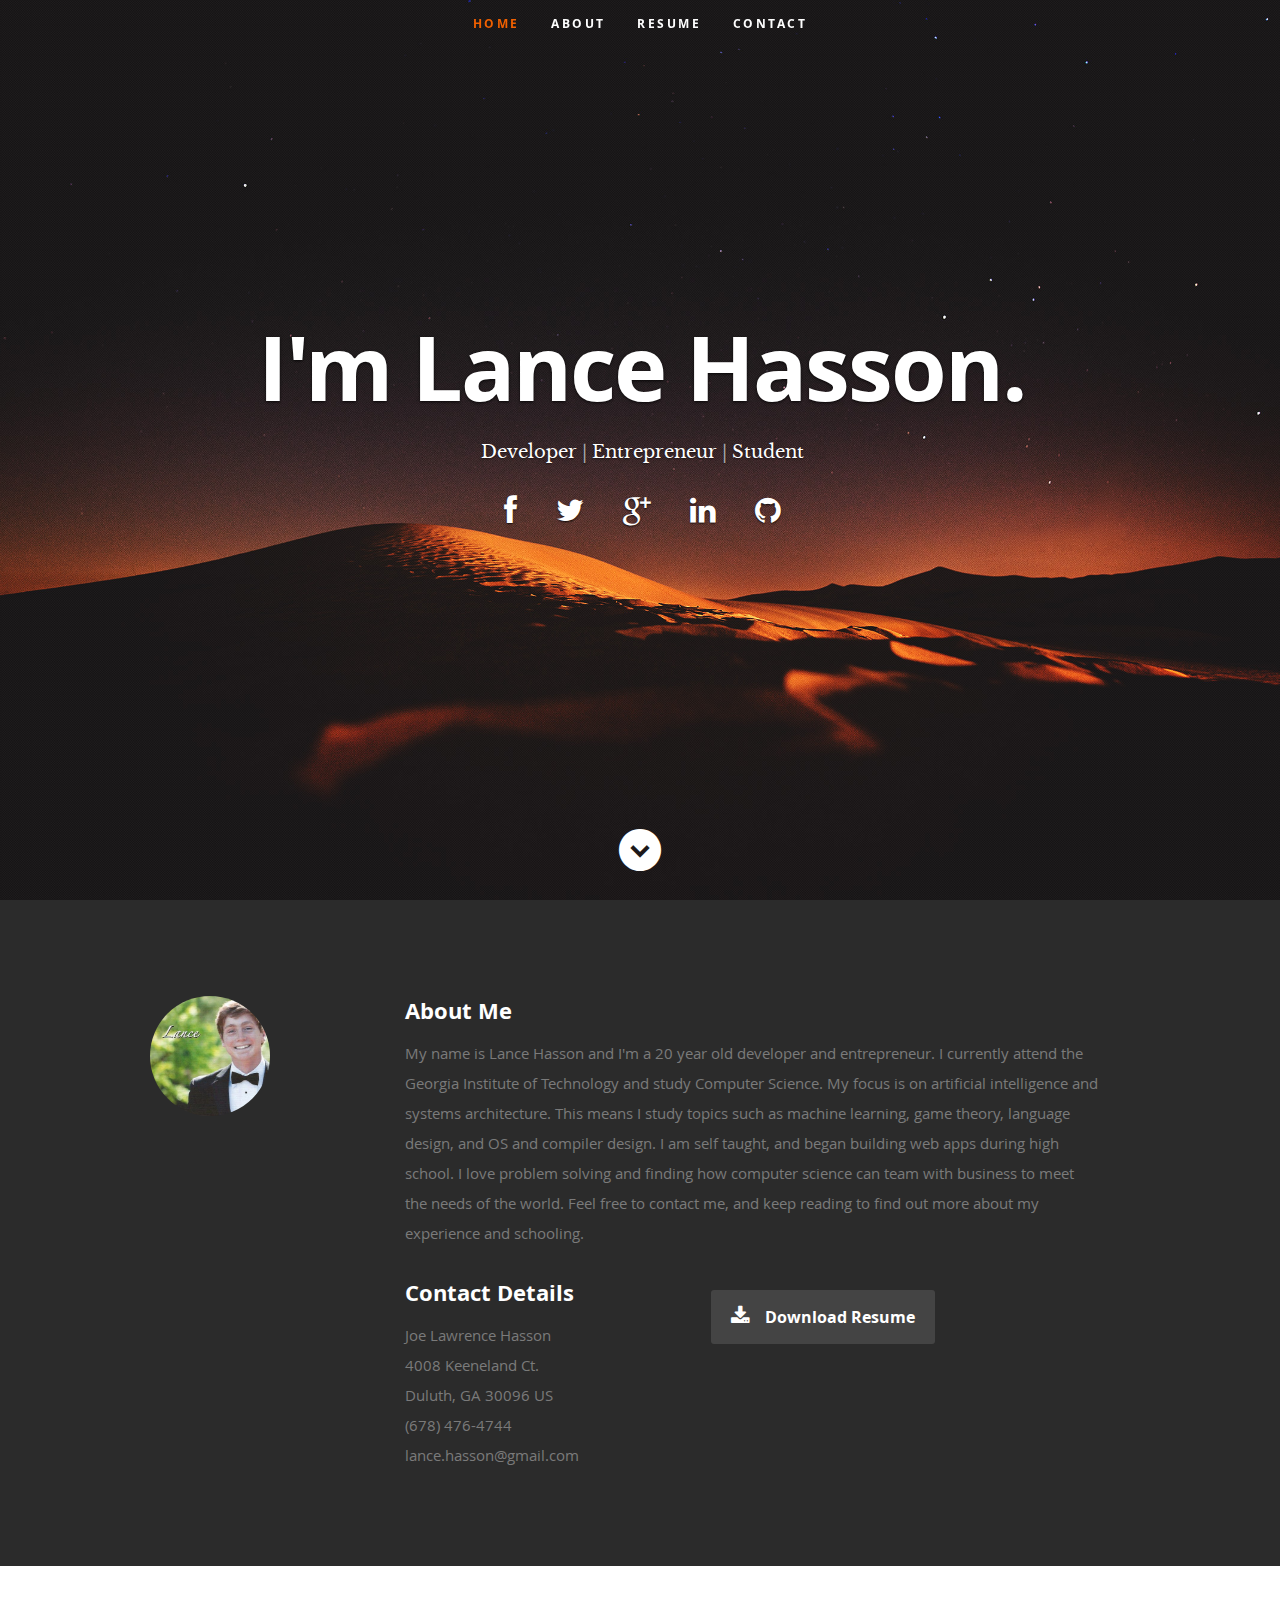
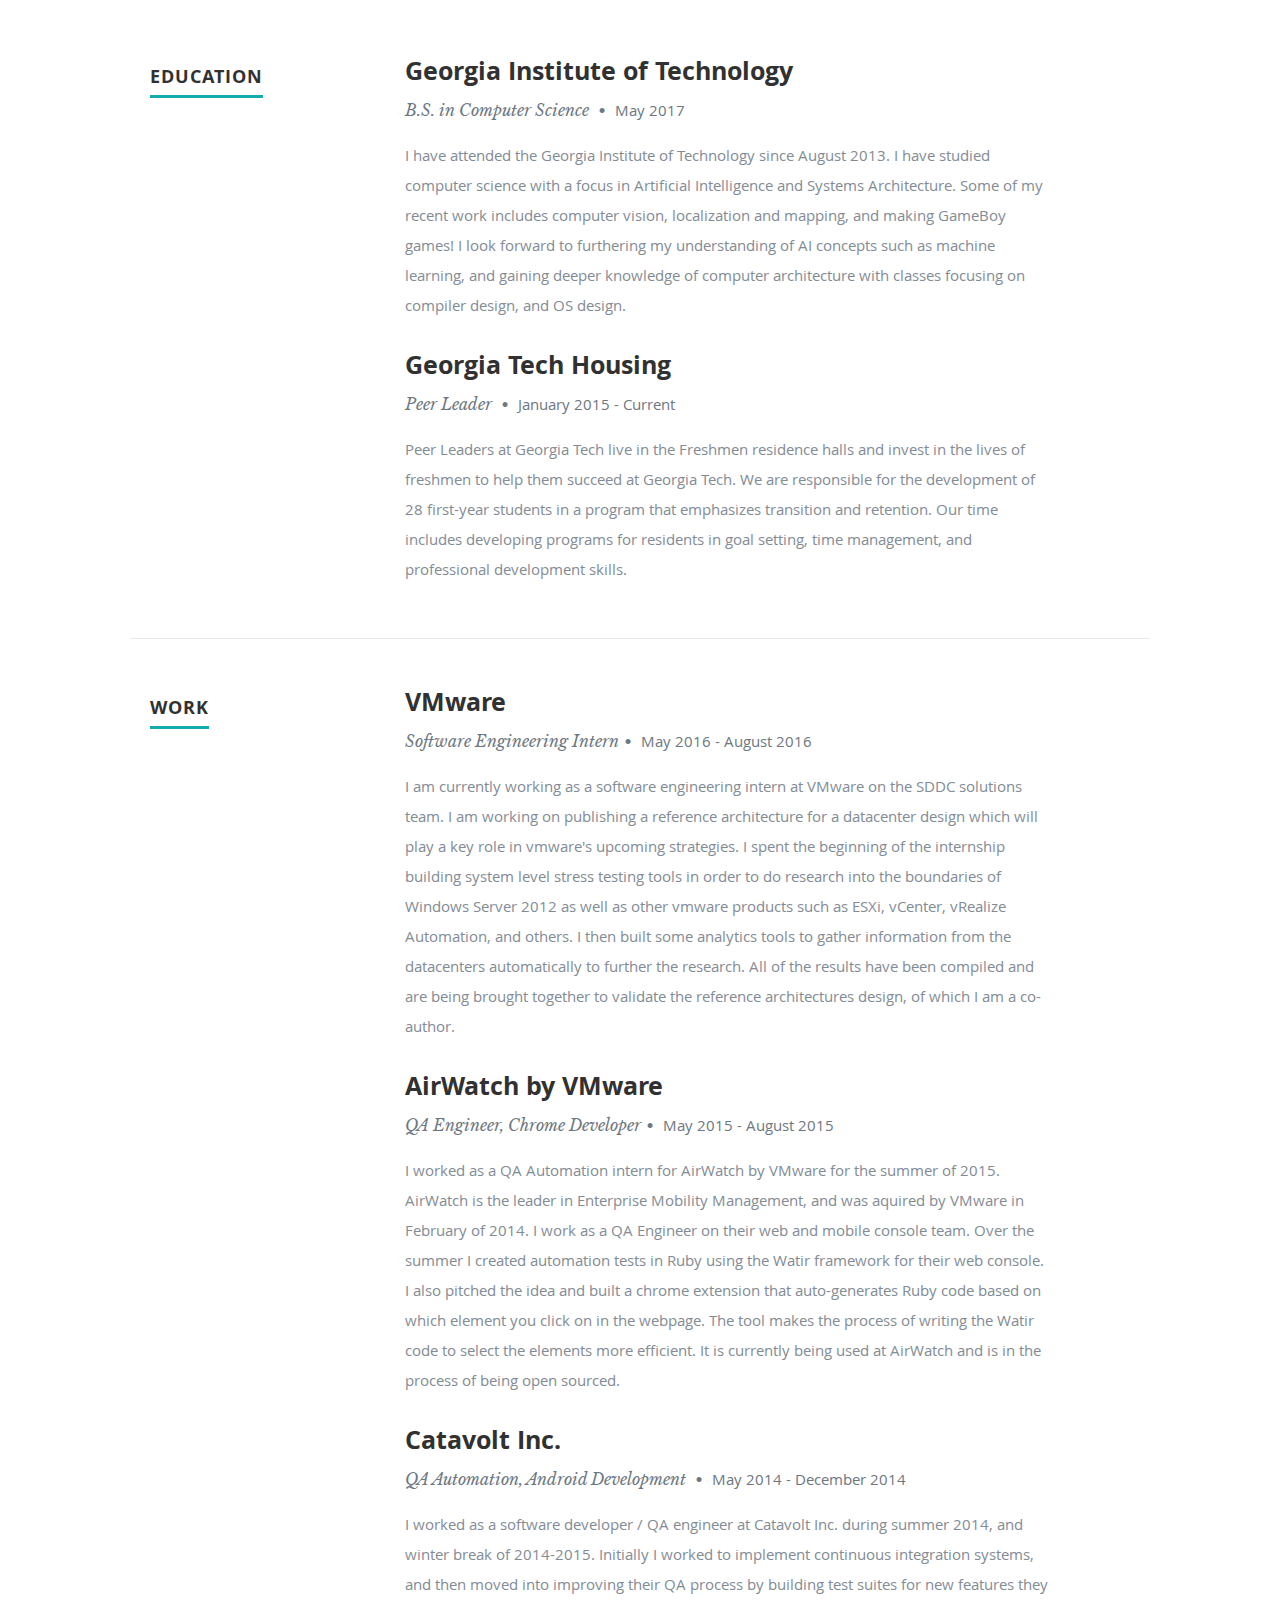
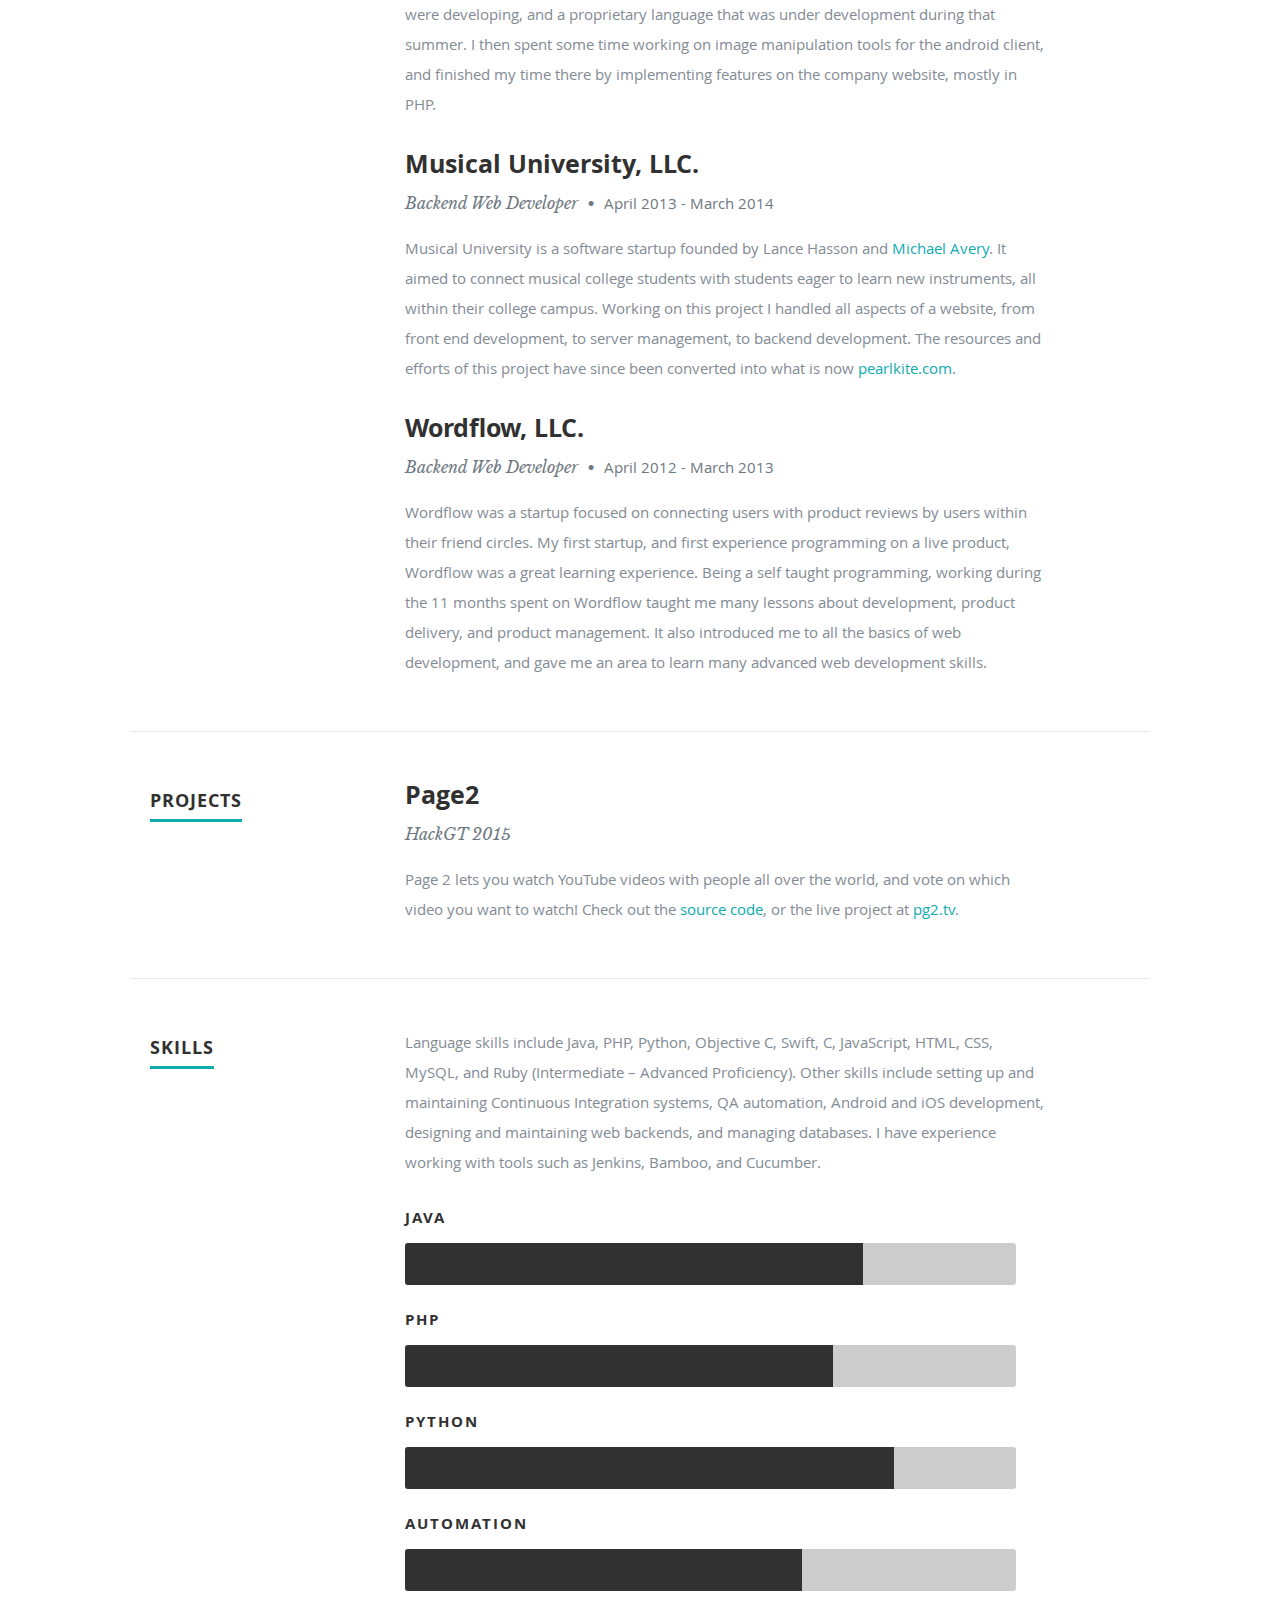
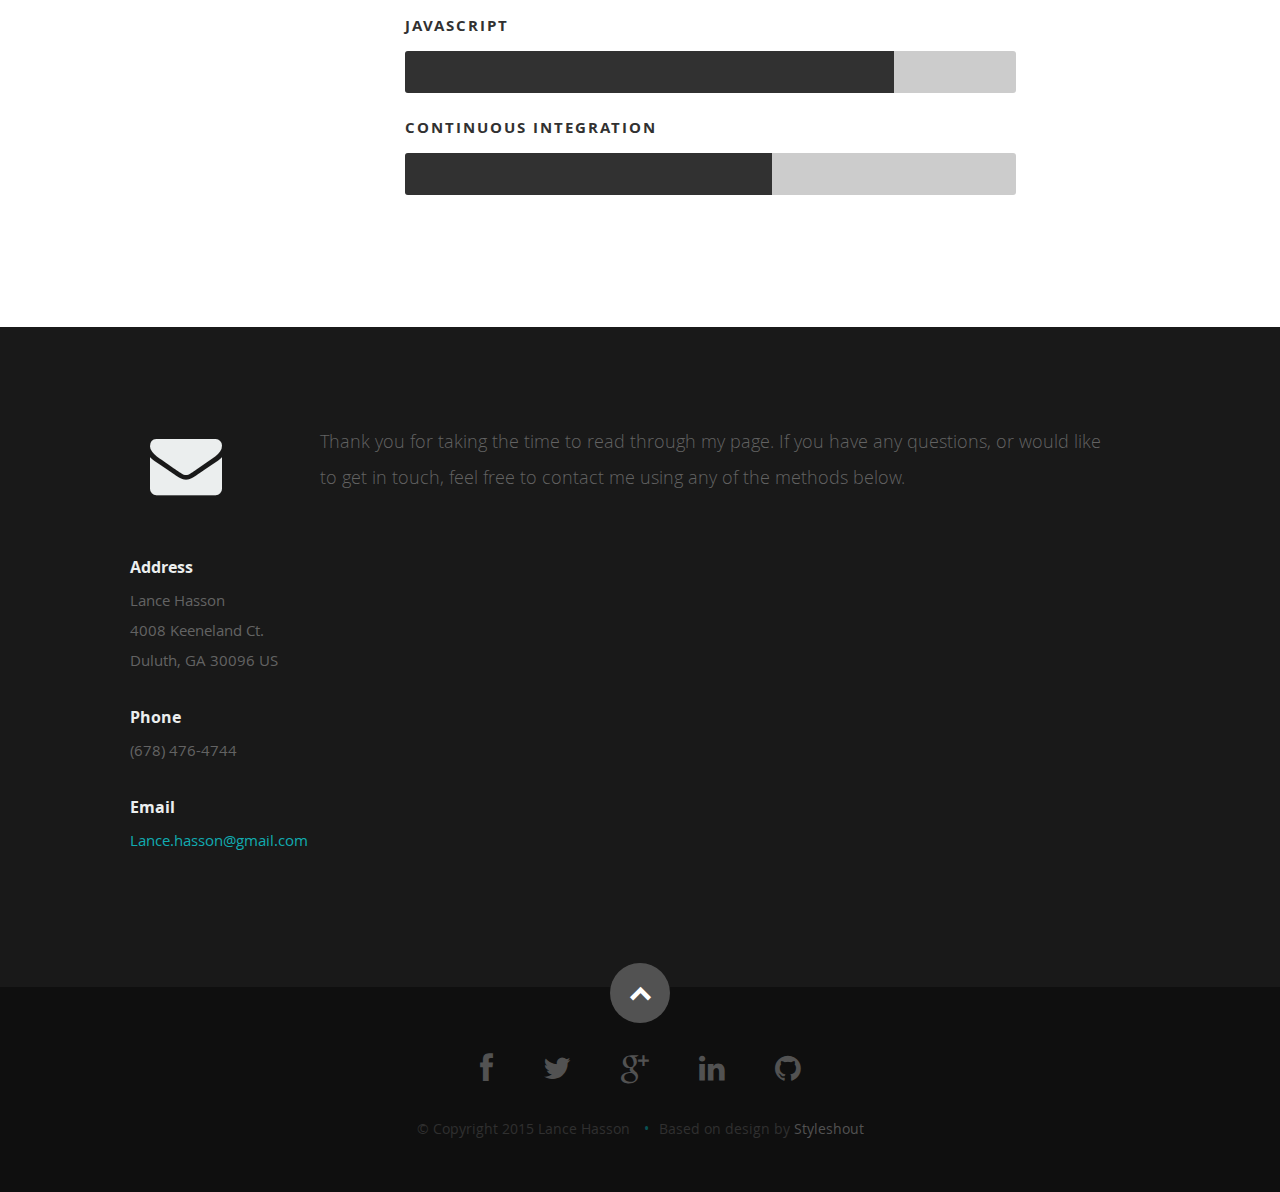
<file: index.html>
<!DOCTYPE html>
<!--[if lt IE 8 ]><html class="no-js ie ie7" lang="en"> <![endif]-->
<!--[if IE 8 ]><html class="no-js ie ie8" lang="en"> <![endif]-->
<!--[if (gte IE 8)|!(IE)]><!--><html class="no-js" lang="en"> <!--<![endif]-->
<head>

   <!--- Basic Page Needs
   ================================================== -->
   <meta charset="utf-8">
	<title>Lance Hasson</title>
	<meta name="description" content="">
	<meta name="author" content="">

   <!-- Mobile Specific Metas
   ================================================== -->
	<meta name="viewport" content="width=device-width, initial-scale=1, maximum-scale=1">

	<!-- CSS
    ================================================== -->
   <link rel="stylesheet" href="css/default.css">
	<link rel="stylesheet" href="css/layout.css">
   <link rel="stylesheet" href="css/media-queries.css">
   <link rel="stylesheet" href="css/magnific-popup.css">

   <!-- Script
   ================================================== -->
	<script src="js/modernizr.js"></script>

   <!-- Favicons
	================================================== -->
	<link rel="shortcut icon" href="images/lancehasson-favicon.png" >

</head>

<body>

   <!-- Header
   ================================================== -->
   <header id="home">

      <nav id="nav-wrap">

         <a class="mobile-btn" href="#nav-wrap" title="Show navigation">Show navigation</a>
	      <a class="mobile-btn" href="#" title="Hide navigation">Hide navigation</a>

         <ul id="nav" class="nav">
            <li class="current"><a class="smoothscroll" href="#home">Home</a></li>
            <li><a class="smoothscroll" href="#about">About</a></li>
	        <li><a class="smoothscroll" href="#resume">Resume</a></li>
            <li><a class="smoothscroll" href="#contact">Contact</a></li>
         </ul> <!-- end #nav -->

      </nav> <!-- end #nav-wrap -->

      <div class="row banner">
         <div class="banner-text">
            <h1 class="responsive-headline">I'm Lance Hasson.</h1>
            <h3><span>Developer</span> | <span>Entrepreneur</span> | <span>Student</span>
            <ul class="social">
               <li><a target="_blank" href="https://www.facebook.com/lance.hasson"><i class="fa fa-facebook"></i></a></li>
               <li><a target="_blank" href="https://twitter.com/lancehasson"><i class="fa fa-twitter"></i></a></li>
               <li><a target="_blank" href="https://plus.google.com/+LanceHasson/"><i class="fa fa-google-plus"></i></a></li>
               <li><a target="_blank" href="https://www.linkedin.com/in/jlhasson"><i class="fa fa-linkedin"></i></a></li>
               <li><a target="_blank" href="https://github.com/JLHasson"><i class="fa fa-github"></i></a></li>
            </ul>
         </div>
      </div>

      <p class="scrolldown">
         <a class="smoothscroll" href="#about"><i class="icon-down-circle"></i></a>
      </p>

   </header> <!-- Header End -->


   <!-- About Section
   ================================================== -->
   <section id="about">

      <div class="row">

         <div class="three columns">

            <img class="profile-pic"  src="images/linkedinprofile.jpg" alt="" />

         </div>

         <div class="nine columns main-col">

            <h2>About Me</h2>

            <p>
                My name is Lance Hasson and I'm a 20 year old developer and entrepreneur.
                I currently attend the Georgia Institute of Technology and study Computer Science.
                My focus is on artificial intelligence and systems architecture. This means I study topics
                such as machine learning, game theory, language design, and OS and compiler design. I am self taught,
                and began building web apps during high school. I love problem solving and finding how computer science
                can team with business to meet the needs of the world. Feel free to contact me, and keep reading to find out
                more about my experience and schooling.
            </p>

            <div class="row">

               <div class="columns contact-details">

                  <h2>Contact Details</h2>
                  <p class="address">
						   <span>Joe Lawrence Hasson</span><br>
						   <span>4008 Keeneland Ct.<br>
						         Duluth, GA 30096 US
                     </span><br>
						   <span>(678) 476-4744</span><br>
                     <span>lance.hasson@gmail.com</span>
					   </p>

               </div>

               <div class="columns download">
                  <p>
                     <a href="images/resume-7-6-16.pdf" class="button"><i class="fa fa-download"></i>Download Resume</a>
                  </p>
               </div>

            </div> <!-- end row -->

         </div> <!-- end .main-col -->

      </div>

   </section> <!-- About Section End-->


   <!-- Resume Section
   ================================================== -->
   <section id="resume">

      <!-- Education
      ----------------------------------------------- -->
      <div class="row education">

         <div class="three columns header-col">
            <h1><span>Education</span></h1>
         </div>

         <div class="nine columns main-col">

            <div class="row item">

               <div class="twelve columns">

                  <h3>Georgia Institute of Technology</h3>
                  <p class="info">B.S. in Computer Science <span>&bull;</span> <em class="date"> May 2017</em></p>

                  <p>
                  I have attended the Georgia Institute of Technology since August 2013. I have studied computer science with a focus in Artificial Intelligence and Systems Architecture. Some of my recent work includes computer vision, localization and mapping, and making GameBoy games! I look forward to furthering my understanding of AI concepts such as machine learning, and gaining deeper knowledge of computer architecture with classes focusing on compiler design, and OS design.
                  </p>

               </div>

            </div> <!-- item end -->

            <div class="row item">

               <div class="twelve columns">

                  <h3>Georgia Tech Housing</h3>
                  <p class="info">Peer Leader <span>&bull;</span> <em class="date">January 2015 - Current</em></p>

                  <p>
                  Peer Leaders at Georgia Tech live in the Freshmen residence halls and invest in the lives of freshmen to help them succeed at Georgia Tech. We are responsible for the development of 28 first-year students in a program that emphasizes transition and retention. Our time includes developing programs for residents in goal setting, time management, and professional development skills.
                  </p>

               </div>

            </div> <!-- item end -->

         </div> <!-- main-col end -->

      </div> <!-- End Education -->


      <!-- Work
      ----------------------------------------------- -->
      <div class="row work">

         <div class="three columns header-col">
            <h1><span>Work</span></h1>
         </div>

         <div class="nine columns main-col">

             <div class="row item">

               <div class="twelve columns">

                  <h3>VMware</h3>
                  <p class="info">Software Engineering Intern<span>&bull;</span> <em class="date">May 2016 - August 2016</em></p>

                  <p>
                  I am currently working as a software engineering intern at VMware on the SDDC solutions team. I am working on publishing a reference architecture for a datacenter design which will play a key role in vmware's upcoming strategies. I spent the beginning of the internship building system level stress testing tools in order to do research into the boundaries of Windows Server 2012 as well as other vmware products such as ESXi, vCenter, vRealize Automation, and others. I then built some analytics tools to gather information from the datacenters automatically to further the research. All of the results have been compiled and are being brought together to validate the reference architectures design, of which I am a co-author.
                  </p>

               </div>

            </div> <!-- item end -->

            <div class="row item">

               <div class="twelve columns">

                  <h3>AirWatch by VMware</h3>
                  <p class="info">QA Engineer, Chrome Developer<span>&bull;</span> <em class="date">May 2015 - August 2015</em></p>

                  <p>
                  I worked as a QA Automation intern for AirWatch by VMware for the summer of 2015. AirWatch is the leader in Enterprise Mobility Management, and was aquired by VMware in February of 2014. I work as a QA Engineer on their web and mobile console team. Over the summer I created automation tests in Ruby using the Watir framework for their web console. I also pitched the idea and built a chrome extension that auto-generates Ruby code based on which element you click on in the webpage. The tool makes the process of writing the Watir code to select the elements more efficient. It is currently being used at AirWatch and is in the process of being open sourced.
                  </p>

               </div>

            </div> <!-- item end -->

            <div class="row item">

               <div class="twelve columns">

                  <h3>Catavolt Inc.</h3>
                  <p class="info">QA Automation, Android Development <span>&bull;</span> <em class="date">May 2014 - December 2014</em></p>

                  <p>
                  I worked as a software developer / QA engineer at Catavolt Inc. during summer 2014, and winter break of 2014-2015. Initially I worked to implement continuous integration systems, and then moved into improving their QA process by building test suites for new features they were developing, and a proprietary language that was under development during that summer. I then spent some time working on image manipulation tools for the android client, and finished my time there by implementing features on the company website, mostly in PHP.
                  </p>

               </div>

            </div> <!-- item end -->

            <div class="row item">

               <div class="twelve columns">

                  <h3>Musical University, LLC.</h3>
                  <p class="info">Backend Web Developer <span>&bull;</span> <em class="date">April 2013 - March 2014</em></p>

                  <p>
                  Musical University is a software startup founded by Lance Hasson and <a href="http://www.michaelthomasavery.com" target="_blank">Michael Avery</a>. It aimed to connect musical college students with students eager to learn new instruments, all within their college campus. Working on this project I handled all aspects of a website, from front end development, to server management, to backend development. The resources and efforts of this project have since been converted into what is now <a href="https://www.pearlkite.com" target="_blank">pearlkite.com</a>.
                  </p>

               </div>

            </div> <!-- item end -->

            <div class="row item">

               <div class="twelve columns">

                  <h3>Wordflow, LLC.</h3>
                  <p class="info">Backend Web Developer <span>&bull;</span> <em class="date">April 2012 - March 2013</em></p>

                  <p>
                  Wordflow was a startup focused on connecting users with product reviews by users within their friend circles. My first startup, and first experience programming on a live product, Wordflow was a great learning experience. Being a self taught programming, working during the 11 months spent on Wordflow taught me many lessons about development, product delivery, and product management. It also introduced me to all the basics of web development, and gave me an area to learn many advanced web development skills.
                  </p>

               </div>

            </div> <!-- item end -->

         </div> <!-- main-col end -->

      </div> <!-- End Work -->

      <!-- Projects
      ----------------------------------------------- -->
      <div class="row projects">

         <div class="three columns header-col">
            <h1><span>Projects</span></h1>
         </div>

         <div class="nine columns main-col">

            <div class="row item">

               <div class="twelve columns">

                  <h3>Page2</h3>
                  <p class="info">HackGT 2015</p>

                  <p>
                  Page 2 lets you watch YouTube videos with people all over the world, and vote on which video you want to watch! Check out the <a href="https://github.com/JLHasson/pg2/">source code</a>, or the live project at <a href="http://pg2.tv/">pg2.tv</a>.
                  </p>

               </div>

            </div> <!-- item end -->

         </div> <!-- main-col end -->

      </div> <!-- End Projects -->

      <!-- Skills
      ----------------------------------------------- -->
      <div class="row skill" id="skills">

         <div class="three columns header-col">
            <h1><span>Skills</span></h1>
         </div>

         <div class="nine columns main-col">

            <p>
                Language skills include Java, PHP, Python, Objective C, Swift,
                C, JavaScript, HTML, CSS, MySQL, and Ruby (Intermediate – Advanced Proficiency).
                Other skills include setting up and maintaining Continuous Integration systems, QA automation,
                Android and iOS development, designing and maintaining web backends, and managing databases.
                I have experience working with tools such as Jenkins, Bamboo, and Cucumber.
            </p>

				<div class="bars">

				   <ul class="skills">
				       <li><span class="bar-expand java"></span><em>Java</em></li>
                       <li><span class="bar-expand php"></span><em>PHP</em></li>
					   <li><span class="bar-expand python"></span><em>Python</em></li>
					   <li><span class="bar-expand automation"></span><em>Automation</em></li>
					   <li><span class="bar-expand web-backend"></span><em>Javascript</em></li>
                       <li><span class="bar-expand continuous-integration"></span><em>Continuous Integration</em></li>
					</ul>

				</div><!-- end skill-bars -->

			</div> <!-- main-col end -->

      </div> <!-- End skills -->

   </section> <!-- Resume Section End-->

   <!-- Contact Section
   ================================================== -->
   <section id="contact">

         <div class="row section-head">

            <div class="two columns header-col">

               <h1><span>Get In Touch.</span></h1>

            </div>

            <div class="ten columns">

                  <p class="lead">
                      Thank you for taking the time to read through my page. If you have any questions,
                      or would like to get in touch, feel free to contact me using any of the methods below.
                  </p>

            </div>

         </div>

         <div class="row">

               <div class="widget widget_contact">

				   <h4>Address</h4>
				   <p class="address">
					   Lance Hasson<br>
					   4008 Keeneland Ct. <br>
					   Duluth, GA 30096 US<br>
				   </p>

				</div>

                <div class="widget widget_phone">
                    <h4>Phone</h4>
                    <p>
                        <span>(678) 476-4744</span>
                    </p>
                </div>

                <div class="widget widget_email">
                    <h4>Email</h4>
                    <p><a href="mailto:lance.hasson@gmail.com">Lance.hasson@gmail.com</a></p>
                </div>

      </div>

   </section> <!-- Contact Section End-->


   <!-- footer
   ================================================== -->
   <footer>

      <div class="row">

         <div class="twelve columns">

            <ul class="social-links">
                <li><a target="_blank" href="https://www.facebook.com/lance.hasson"><i class="fa fa-facebook"></i></a></li>
                <li><a target="_blank" href="https://twitter.com/lancehasson"><i class="fa fa-twitter"></i></a></li>
                <li><a target="_blank" href="https://plus.google.com/+LanceHasson/"><i class="fa fa-google-plus"></i></a></li>
                <li><a target="_blank" href="https://www.linkedin.com/in/jlhasson"><i class="fa fa-linkedin"></i></a></li>
                <li><a target="_blank" href="https://github.com/JLHasson"><i class="fa fa-github"></i></a></li>
            </ul>

            <ul class="copyright">
               <li>&copy; Copyright 2015 Lance Hasson</li>
               <li>Based on design by <a title="Styleshout" href="http://www.styleshout.com/">Styleshout</a></li>
            </ul>

         </div>

         <div id="go-top"><a class="smoothscroll" title="Back to Top" href="#home"><i class="icon-up-open"></i></a></div>

      </div>

   </footer> <!-- Footer End-->

   <!-- Java Script
   ================================================== -->
   <script src="http://ajax.googleapis.com/ajax/libs/jquery/1.10.2/jquery.min.js"></script>
   <script>window.jQuery || document.write('<script src="js/jquery-1.10.2.min.js"><\/script>')</script>
   <script type="text/javascript" src="js/jquery-migrate-1.2.1.min.js"></script>

   <script src="js/jquery.flexslider.js"></script>
   <script src="js/waypoints.js"></script>
   <script src="js/jquery.fittext.js"></script>
   <script src="js/magnific-popup.js"></script>
   <script src="js/init.js"></script>

</body>

</html>
</file>
<file: css/default.css>
/*
=====================================================================
*   Ceevee v1.0 Default Stylesheet
*   url: styleshout.com
*   03-17-2014
=====================================================================

TOC:
a. Webfonts and Icon fonts
b. Reset
c. Default Styles
   1. Basic
   2. Typography
   3. Links
   4. Images
   5. Buttons
   6. Forms
d. Grid
e. Others
   1. Clearing
   2. Misc

=====================================================================  */

/* ------------------------------------------------------------------ */
/* a. Webfonts and Icon fonts
 ------------------------------------------------------------------ */

@import url("fonts.css");
@import url("fontello/css/fontello.css");
@import url("font-awesome/css/font-awesome.min.css");

/* ------------------------------------------------------------------
/* b. Reset
      Adapted from:
      Normalize.css - https://github.com/necolas/normalize.css/
      HTML5 Doctor Reset - html5doctor.com/html-5-reset-stylesheet/
/* ------------------------------------------------------------------ */

html, body, div, span, object, iframe,
h1, h2, h3, h4, h5, h6, p, blockquote, pre,
abbr, address, cite, code,
del, dfn, em, img, ins, kbd, q, samp,
small, strong, sub, sup, var,
b, i,
dl, dt, dd, ol, ul, li,
fieldset, form, label, legend,
table, caption, tbody, tfoot, thead, tr, th, td,
article, aside, canvas, details, figcaption, figure,
footer, header, hgroup, menu, nav, section, summary,
time, mark, audio, video {
   margin: 0;
   padding: 0;
   border: 0;
   outline: 0;
   font-size: 100%;
   vertical-align: baseline;
   background: transparent;
}

article,aside,details,figcaption,figure,
footer,header,hgroup,menu,nav,section {
   display: block;
}

audio,
canvas,
video {
   display: inline-block;
}

audio:not([controls]) {
   display: none;
   height: 0;
}

[hidden] { display: none; }

code, kbd, pre, samp {
   font-family: monospace, serif;
   font-size: 1em;
}

pre {
   white-space: pre;
   white-space: pre-wrap;
   word-wrap: break-word;
}

blockquote, q { quotes: &#8220 &#8220; }

blockquote:before, blockquote:after,
q:before, q:after {
   content: '';
   content: none;
}

ins {
   background-color: #ff9;
   color: #000;
   text-decoration: none;
}

mark {
   background-color: #A7F4F6;
   color: #555;
}

del { text-decoration: line-through; }

abbr[title], dfn[title] {
   border-bottom: 1px dotted;
   cursor: help;
}

table {
   border-collapse: collapse;
   border-spacing: 0;
}


/* ------------------------------------------------------------------ */
/* c. Default and Basic Styles
      Adapted from:
      Skeleton CSS Framework - http://www.getskeleton.com/
      Typeplate Typographic Starter Kit - http://typeplate.com/
/* ------------------------------------------------------------------ */

/*  1. Basic  ------------------------------------------------------- */

*,
*:before,
*:after {
   -moz-box-sizing: border-box;
   -webkit-box-sizing: border-box;
   box-sizing: border-box;
}

html {
   font-size: 62.5%;
   -webkit-font-smoothing: antialiased;
}

body {
   background: #fff;
   font-family: 'opensans-regular', sans-serif;
   font-weight: normal;
   font-size: 15px;
   line-height: 30px;
	color: #838C95;

   -webkit-font-smoothing: antialiased; /* Fix for webkit rendering */
	-webkit-text-size-adjust: 100%;
}

/*  2. Typography
       Vertical rhythm with leading derived from 6
--------------------------------------------------------------------- */

h1, h2, h3, h4, h5, h6 {
   color: #313131;
	font-family: 'opensans-bold', sans-serif;
   font-weight: normal;
}
h1 a, h2 a, h3 a, h4 a, h5 a, h6 a { font-weight: inherit; }
h1 { font-size: 38px; line-height: 42px; margin-bottom: 12px; letter-spacing: -1px; }
h2 { font-size: 28px; line-height: 36px; margin-bottom: 6px; }
h3 { font-size: 22px; line-height: 30px; margin-bottom: 12px; }
h4 { font-size: 20px; line-height: 30px; margin-bottom: 6px; }
h5 { font-size: 18px; line-height: 30px; }
h6 { font-size: 14px; line-height: 30px; }
.subheader { }

p { margin: 0 0 30px 0; }
p img { margin: 0; }
p.lead {
   font: 19px/36px 'opensans-light', sans-serif;
   margin-bottom: 18px;
}

/* for 'em' and 'strong' tags, font-size and line-height should be same with
the body tag due to rendering problems in some browsers */
em { font: 15px/30px 'opensans-italic', sans-serif; }
strong, b { font: 15px/30px 'opensans-bold', sans-serif; }
small { font-size: 11px; line-height: inherit; }

/*	Blockquotes */
blockquote {
   margin: 30px 0px;
   padding-left: 40px;
   position: relative;
}
blockquote:before {
   content: "\201C";
   opacity: 0.45;
   font-size: 80px;
   line-height: 0px;
   margin: 0;
   font-family: arial, sans-serif;

   position: absolute;
   top:  30px;
	left: 0;
}
blockquote p {
   font-family: 'librebaskerville-italic', serif;
   padding: 0;
   font-size: 18px;
   line-height: 36px;
}
blockquote cite {
   display: block;
   font-size: 12px;
   font-style: normal;
   line-height: 18px;
}
blockquote cite:before { content: "\2014 \0020"; }
blockquote cite a,
blockquote cite a:visited { color: #8B9798; border: none }

/* ---------------------------------------------------------------------
/*  Pull Quotes Markup
/*
    <aside class="pull-quote">
		<blockquote>
			<p></p>
		</blockquote>
	 </aside>
/*
/* --------------------------------------------------------------------- */
.pull-quote {
   position: relative;
	padding: 18px 30px 18px 0px;
}
.pull-quote:before,
.pull-quote:after {
	height: 1em;
	opacity: 0.45;
	position: absolute;
	font-size: 80px;
   font-family: Arial, Sans-Serif;
}
.pull-quote:before {
	content: "\201C";
	top:  33px;
	left: 0;
}
.pull-quote:after {
	content: '\201D';
	bottom: -33px;
	right: 0;
}
.pull-quote blockquote {
   margin: 0;
}
.pull-quote blockquote:before {
   content: none;
}

/* Abbreviations */
abbr {
   font-family: 'opensans-bold', sans-serif;
	font-variant: small-caps;
	text-transform: lowercase;
   letter-spacing: .5px;
	color: gray;
}
abbr:hover { cursor: help; }

/* drop cap */
.drop-cap:first-letter {
	float: left;
	margin: 0;
	padding: 14px 6px 0 0;
	font-size: 84px;
	font-family: /* Copperplate */ 'opensans-bold', sans-serif;
   line-height: 60px;
	text-indent: 0;
	background: transparent;
	color: inherit;
}

hr { border: solid #E3E3E3; border-width: 1px 0 0; clear: both; margin: 11px 0 30px; height: 0; }


/*  3. Links  ------------------------------------------------------- */

a, a:visited {
   text-decoration: none;
   outline: 0;
   color: #11ABB0;

   -webkit-transition: color .3s ease-in-out;
   -moz-transition: color .3s ease-in-out;
   -o-transition: color .3s ease-in-out;
   transition: color .3s ease-in-out;
}
a:hover, a:focus { color: #313131; }
p a, p a:visited { line-height: inherit; }


/*  4. List  --------------------------------------------------------- */

ul, ol { margin-bottom: 24px; margin-top: 12px; }
ul { list-style: none outside; }
ol { list-style: decimal; }
ol, ul.square, ul.circle, ul.disc { margin-left: 30px; }
ul.square { list-style: square outside; }
ul.circle { list-style: circle outside; }
ul.disc { list-style: disc outside; }
ul ul, ul ol,
ol ol, ol ul { margin: 6px 0 6px 30px; }
ul ul li, ul ol li,
ol ol li, ol ul li { margin-bottom: 6px; }
li { line-height: 18px; margin-bottom: 12px; }
ul.large li { }
li p { }

/* ---------------------------------------------------------------------
/*  Stats Tab Markup

    <ul class="stats-tabs">
		<li><a href="#">[value]<b>[name]</b></a></li>
	 </ul>

    Extend this object into your markup.
/*
/* --------------------------------------------------------------------- */
.stats-tabs {
   padding: 0;
   margin: 24px 0;
}
.stats-tabs li {
	display: inline-block;
	margin: 0 10px 18px 0;
	padding: 0 10px 0 0;
	border-right: 1px solid #ccc;
}
.stats-tabs li:last-child {
	margin: 0;
	padding: 0;
	border: none;
}
.stats-tabs li a {
	display: inline-block;
	font-size: 22px;
	font-family: 'opensans-bold', sans-serif;
   border: none;
   color: #313131;
}
.stats-tabs li a:hover {
   color:#11ABB0;
}
.stats-tabs li a b {
	display: block;
	margin: 6px 0 0 0;
	font-size: 13px;
	font-family: 'opensans-regular', sans-serif;
   color: #8B9798;
}

/* definition list */
dl { margin: 12px 0; }
dt { margin: 0; color:#11ABB0; }
dd { margin: 0 0 0 20px; }

/* Lining Definition Style Markup */
.lining dt,
.lining dd {
	display: inline;
	margin: 0;
}
.lining dt + dt:before,
.lining dd + dt:before {
	content: "\A";
	white-space: pre;
}
.lining dd + dd:before {
	content: ", ";
}
.lining dd:before {
	content: ": ";
	margin-left: -0.2em;
}

/* Dictionary Definition Style Markup */
.dictionary-style dt {
	display: inline;
	counter-reset: definitions;
}
.dictionary-style dt + dt:before {
	content: ", ";
	margin-left: -0.2em;
}
.dictionary-style dd {
	display: block;
	counter-increment: definitions;
}
.dictionary-style dd:before {
	content: counter(definitions, decimal) ". ";
}

/* Pagination */
.pagination {
   margin: 36px auto;
   text-align: center;
}
.pagination ul li {
   display: inline-block;
   margin: 0;
   padding: 0;
}
.pagination .page-numbers {
   font: 15px/18px 'opensans-bold', sans-serif;
   display: inline-block;
   padding: 6px 10px;
   margin-right: 3px;
   margin-bottom: 6px;
	color: #6E757C;
	background-color: #E6E8EB;

	-webkit-transition: all 200ms ease-in-out;
	-moz-transition: all 200ms ease-in-out;
	-o-transition: all 200ms ease-in-out;
	-ms-transition: all 200ms ease-in-out;
	transition: all 200ms ease-in-out;

   -moz-border-radius: 3px;
   -webkit-border-radius: 3px;
   -khtml-border-radius: 3px;
	border-radius: 3px;
}
.pagination .page-numbers:hover {
   background: #838A91;
   color: #fff;
}
.pagination .current,
.pagination .current:hover {
   background-color: #11ABB0;
   color: #fff;
}
.pagination .inactive,
.pagination .inactive:hover {
   background-color: #E6E8EB;
	color: #A9ADB2;
}
.pagination .prev, .pagination .next {}

/*  5. Images  --------------------------------------------------------- */

img {
   max-width: 100%;
   height: auto;
}
img.pull-right { margin: 12px 0px 0px 18px; }
img.pull-left { margin: 12px 18px 0px 0px; }

/*  6. Buttons  --------------------------------------------------------- */

.button,
.button:visited,
button,
input[type="submit"],
input[type="reset"],
input[type="button"] {
   font: 16px/30px 'opensans-bold', sans-serif;
   background: #11ABB0;
   display: inline-block;
	text-decoration: none;
   letter-spacing: 0;
   color: #fff;
	padding: 12px 20px;
	margin-bottom: 18px;
   border: none;
   cursor: pointer;
   height: auto;

   -webkit-transition: all .2s ease-in-out;
	-moz-transition: all .2s ease-in-out;
	-o-transition: all .2s ease-in-out;
	-ms-transition: all .2s ease-in-out;
	transition: all .2s ease-in-out;

   -moz-border-radius: 3px;
   -webkit-border-radius: 3px;
   -khtml-border-radius: 3px;
   border-radius: 3px;
}

.button:hover,
button:hover,
input[type="submit"]:hover,
input[type="reset"]:hover,
input[type="button"]:hover {
   background: #3d4145;
   color: #fff;
}

.button:active,
button:active,
input[type="submit"]:active,
input[type="reset"]:active,
input[type="button"]:active {
   background: #3d4145;
   color: #fff;
}

.button.full-width,
button.full-width,
input[type="submit"].full-width,
input[type="reset"].full-width,
input[type="button"].full-width {
	width: 100%;
	padding-left: 0 !important;
	padding-right: 0 !important;
	text-align: center;
}

/* Fix for odd Mozilla border & padding issues */
button::-moz-focus-inner,
input::-moz-focus-inner {
    border: 0;
    padding: 0;
}


/*  7. Forms  --------------------------------------------------------- */

form { margin-bottom: 24px; }
fieldset { margin-bottom: 24px; }

input[type="text"],
input[type="password"],
input[type="email"],
textarea,
select {
   display: block;
   padding: 18px 15px;
   margin: 0 0 24px 0;
   border: 0;
   outline: none;
   vertical-align: middle;
   min-width: 225px;
	max-width: 100%;
   font-size: 15px;
   line-height: 24px;
	color: #647373;
	background: #D3D9D9;

}

/* select { padding: 0;
   width: 220px;
   } */

input[type="text"]:focus,
input[type="password"]:focus,
input[type="email"]:focus,
textarea:focus {
   color: #B3B7BC;
	background-color: #3d4145;
}

textarea { min-height: 220px; }

label,
legend {
   font: 16px/24px 'opensans-bold', sans-serif;
	margin: 12px 0;
   color: #3d4145;
   display: block;
}
label span,
legend span {
	color: #8B9798;
   font: 14px/24px 'opensans-regular', sans-serif;
}

input[type="checkbox"],
input[type="radio"] {
    font-size: 15px;
    color: #737373;
}

input[type="checkbox"] { display: inline; }

/* ------------------------------------------------------------------ */
/* d. Grid
---------------------------------------------------------------------
   gutter = 40px.
/* ------------------------------------------------------------------ */

/* default
--------------------------------------------------------------- */
.row {
   width: 96%;
   max-width: 1020px;
   margin: 0 auto;
}
/* fixed width for IE8 */
.ie .row { width: 1000px ; }

.narrow .row { max-width: 980px; }

.row .row { width: auto; max-width: none; margin: 0 -20px; }

/* row clearing */
.row:before,
.row:after {
    content: " ";
    display: table;
}
.row:after {
    clear: both;
}

.column, .columns {
   position: relative;
   padding: 0 20px;
   min-height: 1px;
   float: left;
}
.column.centered, .columns.centered  {
    float: none;
    margin: 0 auto;
}

/* removed gutters */
.row.collapsed > .column,
.row.collapsed > .columns,
.column.collapsed, .columns.collapsed  { padding: 0; }

[class*="column"] + [class*="column"]:last-child { float: right; }
[class*="column"] + [class*="column"].end { float: right; }

/* column widths */
.row .one         { width: 8.33333%; }
.row .two         { width: 16.66667%; }
.row .three       { width: 25%; }
.row .four        { width: 33.33333%; }
.row .five        { width: 41.66667%; }
.row .six         { width: 50%; }
.row .seven       { width: 58.33333%; }
.row .eight       { width: 66.66667%; }
.row .nine        { width: 75%; }
.row .ten         { width: 83.33333%; }
.row .eleven      { width: 91.66667%; }
.row .twelve      { width: 100%; }

/* Offsets */
.row .offset-1    { margin-left: 8.33333%; }
.row .offset-2    { margin-left: 16.66667%; }
.row .offset-3    { margin-left: 25%; }
.row .offset-4    { margin-left: 33.33333%; }
.row .offset-5    { margin-left: 41.66667%; }
.row .offset-6    { margin-left: 50%; }
.row .offset-7    { margin-left: 58.33333%; }
.row .offset-8    { margin-left: 66.66667%; }
.row .offset-9    { margin-left: 75%; }
.row .offset-10   { margin-left: 83.33333%; }
.row .offset-11   { margin-left: 91.66667%; }

/* Push/Pull */
.row .push-1      { left: 8.33333%; }
.row .pull-1      { right: 8.33333%; }
.row .push-2      { left: 16.66667%; 	}
.row .pull-2      { right: 16.66667%; }
.row .push-3      { left: 25%; }
.row .pull-3      { right: 25%;	}
.row .push-4      { left: 33.33333%; }
.row .pull-4      { right: 33.33333%; }
.row .push-5      { left: 41.66667%; }
.row .pull-5      { right: 41.66667%; }
.row .push-6      { left: 50%; }
.row .pull-6      { right: 50%; }
.row .push-7      { left: 58.33333%; }
.row .pull-7      { right: 58.33333%; }
.row .push-8      { left: 66.66667%; 	}
.row .pull-8      { right: 66.66667%; }
.row .push-9      { left: 75%; }
.row .pull-9      { right: 75%; }
.row .push-10     { left: 83.33333%; }
.row .pull-10     { right: 83.33333%; }
.row .push-11     { left: 91.66667%; }
.row .pull-11     { right: 91.66667%; }

/* block grids
--------------------------------------------------------------------- */
.bgrid-sixths [class*="column"]   { width: 16.66667%; }
.bgrid-quarters [class*="column"] { width: 25%; }
.bgrid-thirds [class*="column"]   { width: 33.33333%; }
.bgrid-halves [class*="column"]   { width: 50%; }

[class*="bgrid"] [class*="column"] + [class*="column"]:last-child { float: left; }

/* Left clearing for block grid columns - columns that changes width in
different screen sizes. Allows columns with different heights to align
properly.
--------------------------------------------------------------------- */
.first { clear: left; }   /* first column in default screen */
.s-first { clear: none; } /* first column in smaller screens */

/* smaller screens
--------------------------------------------------------------- */
@media only screen and (max-width: 900px) {

   /* block grids on small screens */
   .s-bgrid-sixths [class*="column"]   { width: 16.66667%; }
   .s-bgrid-quarters [class*="column"] { width: 25%; }
   .s-bgrid-thirds [class*="column"]   { width: 33.33333%; }
   .s-bgrid-halves [class*="column"]   { width: 50%; }

   /* block grids left clearing */
   .first { clear: none; }
   .s-first { clear: left; }

}

/* mobile wide/smaller tablets
--------------------------------------------------------------- */
@media only screen and (max-width: 767px) {

   .row {
	   width: 460px;
	   margin: 0 auto;
      padding: 0;
	}
   .column, .columns {
	   width: auto !important;
	   float: none;
	   margin-left: 0;
	   margin-right: 0;
      padding: 0 30px;
   }
   .row .row { width: auto; max-width: none; margin: 0 -30px; }

   [class*="column"] + [class*="column"]:last-child { float: none; }
   [class*="bgrid"] [class*="column"] + [class*="column"]:last-child { float: none; }

   /* Offsets */
   .row .offset-1    { margin-left: 0%; }
   .row .offset-2    { margin-left: 0%; }
   .row .offset-3    { margin-left: 0%; }
   .row .offset-4    { margin-left: 0%; }
   .row .offset-5    { margin-left: 0%; }
   .row .offset-6    { margin-left: 0%; }
   .row .offset-7    { margin-left: 0%; }
   .row .offset-8    { margin-left: 0%; }
   .row .offset-9    { margin-left: 0%; }
   .row .offset-10   { margin-left: 0%; }
   .row .offset-11   { margin-left: 0%; }
}

/* mobile narrow
--------------------------------------------------------------- */
@media only screen and (max-width: 460px) {

   .row { width: auto; }

}

/* larger screens
--------------------------------------------------------------- */
@media screen and (min-width: 1200px) {

   .wide .row { max-width: 1180px; }

}

/* ------------------------------------------------------------------ */
/* e. Others
/* ------------------------------------------------------------------ */

/*  1. Clearing
    (http://nicolasgallagher.com/micro-clearfix-hack/
--------------------------------------------------------------------- */

.cf:before,
.cf:after {
    content: " ";
    display: table;
}
.cf:after {
    clear: both;
}

/*  2. Misc -------------------------------------------------------- */

.remove-bottom { margin-bottom: 0 !important; }
.half-bottom { margin-bottom: 12px !important; }
.add-bottom { margin-bottom: 24px !important; }
.no-border { border: none; }

.text-center  { text-align: center !important; }
.text-left    { text-align: left !important; }
.text-right   { text-align: right !important; }
.pull-left    { float: left !important; }
.pull-right   { float: right !important; }
.align-center {
	margin-left: auto !important;
	margin-right: auto !important;
	text-align: center !important;
}
</file>
<file: css/layout.css>
/*
=====================================================================
*   Ceevee v1.0 Layout Stylesheet
*   url: styleshout.com
*   03-18-2014
=====================================================================

   TOC:
   a. General Styles
   b. Header Styles
   c. About Section
   d. Resume Section
   e. Portfolio Section
   f. Call To Action Section
   g. Testimonials Section
   h. Contact Section
   i. Footer

===================================================================== */

/* ------------------------------------------------------------------ */
/* a. General Styles
/* ------------------------------------------------------------------ */

body { background: #0f0f0f; }

/* ------------------------------------------------------------------ */
/* b. Header Styles
/* ------------------------------------------------------------------ */

header {
   position: relative;
   height: 800px;
   min-height: 500px;
   width: 100%;
   background: #161415 url(../images/header-background.jpg) no-repeat top center;
   background-size: cover !important;
	-webkit-background-size: cover !important;
   text-align: center;
   overflow: hidden;
}

/* vertically center banner section */
header:before {
   content: '';
   display: inline-block;
   vertical-align: middle;
   height: 100%;
}
header .banner {
   display: inline-block;
   vertical-align: middle;
   margin: 0 auto;
   width: 85%;
   padding-bottom: 30px;s
   text-align: center;
}

header .banner-text { width: 100%; }
header .banner-text h1 {
   font: 90px/1.1em 'opensans-bold', sans-serif;
   color: #fff;
   letter-spacing: -2px;
   margin: 0 auto 18px auto;
   text-shadow: 0px 1px 3px rgba(0, 0, 0, .8);
}
header .banner-text h3 {
   font: 18px/1.9em 'librebaskerville-regular', serif;
   color: #A8A8A8;
   margin: 0 auto;
   width: 70%;
   text-shadow: 0px 1px 2px rgba(0, 0, 0, .5);
}
header .banner-text h3 span,
header .banner-text h3 a {
   color: #fff;
}
header .banner-text hr {
   width: 60%;
   margin: 18px auto 24px auto;
   border-color: #2F2D2E;
   border-color: rgba(150, 150, 150, .1);
}

/* header social links */
header .social {
   margin: 24px 0;
   padding: 0;
   font-size: 30px;
   text-shadow: 0px 1px 2px rgba(0, 0, 0, .8);
}
header .social li {
   display: inline-block;
   margin: 0 15px;
   padding: 0;
}
header .social li a { color: #fff; }
header .social li a:hover { color: #11ABB0; }

/* scrolldown link */
header .scrolldown a {
   position: absolute;
   bottom: 30px;
   left: 50%;
   margin-left: -29px;
   color: #fff;
   display: block;
   height: 42px;
   width: 42px;
   font-size: 42px;
   line-height: 42px;
   color: #fff;
   border-radius: 100%;

   -webkit-transition: all .3s ease-in-out;
   -moz-transition: all .3s ease-in-out;
   -o-transition: all .3s ease-in-out;
   transition: all .3s ease-in-out;
}
header .scrolldown a:hover { color: #11ABB0; }

/* primary navigation
--------------------------------------------------------------------- */
#nav-wrap ul, #nav-wrap li, #nav-wrap a {
	 margin: 0;
	 padding: 0;
	 border: none;
	 outline: none;
}

/* nav-wrap */
#nav-wrap {
   font: 12px 'opensans-bold', sans-serif;
   width: 100%;
   text-transform: uppercase;
   letter-spacing: 2.5px;
   margin: 0 auto;
   z-index: 100;
   position: fixed;
   left: 0;
   top: 0;
}
.opaque { background-color: #333; }

/* hide toggle button */
#nav-wrap > a.mobile-btn { display: none; }

ul#nav {
   min-height: 48px;
   width: auto;

   /* center align the menu */
   text-align: center;
}
ul#nav li {
   position: relative;
   list-style: none;
   height: 48px;
   display: inline-block;
}

/* Links */
ul#nav li a {

/* 8px padding top + 8px padding bottom + 32px line-height = 48px */

   display: inline-block;
   padding: 8px 13px;
   line-height: 32px;
	text-decoration: none;
   text-align: left;
   color: #fff;

	-webkit-transition: color .2s ease-in-out;
	-moz-transition: color .2s ease-in-out;
	-o-transition: color .2s ease-in-out;
	-ms-transition: color .2s ease-in-out;
	transition: color .2s ease-in-out;
}

ul#nav li a:active { background-color: transparent !important; }
ul#nav li.current a { color: #F06000; }


/* ------------------------------------------------------------------ */
/* c. About Section
/* ------------------------------------------------------------------ */

#about {
   background: #2B2B2B;
   padding-top: 96px;
   padding-bottom: 66px;
   overflow: hidden;
}

#about a, #about a:visited  { color: #fff; }
#about a:hover, #about a:focus { color: #11ABB0; }

#about h2 {
   font: 22px/30px 'opensans-bold', sans-serif;
   color: #fff;
   margin-bottom: 12px;
}
#about p {
   line-height: 30px;
   color: #7A7A7A;
}
#about .profile-pic {
   position: relative;
   width: 120px;
   height: 120px;
   border-radius: 100%;
}
#about .contact-details { width: 41.66667%; }
#about .download {
   width: 58.33333%;
   padding-top: 6px;
}
#about .main-col { padding-right: 5%; }
#about .download .button {
   margin-top: 6px;
   background: #444;
}
#about .download .button:hover {
   background: #fff;
   color: #2B2B2B;
}
#about .download .button i {
   margin-right: 15px;
   font-size: 20px;
}


/* ------------------------------------------------------------------ */
/* d. Resume Section
/* ------------------------------------------------------------------ */

#resume {
   background: #fff;
   padding-top: 90px;
   padding-bottom: 72px;
   overflow: hidden;
}

#resume a, #resume a:visited  { color: #11ABB0; }
#resume a:hover, #resume a:focus { color: #313131; }

#resume h1 {
   font: 18px/24px 'opensans-bold', sans-serif;
   text-transform: uppercase;
   letter-spacing: 1px;
}
#resume h1 span {
   border-bottom: 3px solid #11ABB0;
   padding-bottom: 6px;
}
#resume h3 {
   font: 25px/30px 'opensans-bold', sans-serif;
}

#resume .header-col { padding-top: 9px; }
#resume .main-col { padding-right: 10%; }

.education, .work, .projects {
   margin-bottom: 48px;
   padding-bottom: 24px;
   border-bottom: 1px solid #E8E8E8;
}
#resume .info {
   font: 16px/24px 'librebaskerville-italic', serif;
   color: #6E7881;
   margin-bottom: 18px;
   margin-top: 9px;
}
#resume .info span {
   margin-right: 5px;
   margin-left: 5px;
}
#resume .date {
   font: 15px/24px 'opensans-regular', sans-serif;
   margin-top: 6px;
}

/*----------------------------------------------*/
/*	Skill Bars
/*----------------------------------------------*/

.bars {
	width: 95%;
	float: left;
	padding: 0;
	text-align: left;
}
.bars .skills {
  	margin-top: 36px;
   list-style: none;
}
.bars li {
   position: relative;
  	margin-bottom: 60px;
  	background: #ccc;
  	height: 42px;
  	border-radius: 3px;
}
.bars li em {
	font: 15px 'opensans-bold', sans-serif;
   color: #313131;
	text-transform: uppercase;
   letter-spacing: 2px;
	font-weight: normal;
   position: relative;
	top: -36px;
}
.bar-expand {
   position: absolute;
   left: 0;
   top: 0;

   margin: 0;
   padding-right: 24px;
  	background: #313131;
   display: inline-block;
  	height: 42px;
   line-height: 42px;
   border-radius: 3px 0 0 3px;
}

.java {
  	width: 75%;
  	-moz-animation: photoshop 2s ease;
  	-webkit-animation: photoshop 2s ease;
}
.php {
  	width: 70%;
  	-moz-animation: illustrator 2s ease;
  	-webkit-animation: illustrator 2s ease;
}
.python {
  	width: 80%;
  	-moz-animation: wordpress 2s ease;
  	-webkit-animation: wordpress 2s ease;
}
.automation {
  	width: 65%;
  	-moz-animation: css 2s ease;
  	-webkit-animation: css 2s ease;
}
.web-backend {
  	width: 80%;
  	-moz-animation: html5 2s ease;
  	-webkit-animation: html5 2s ease;
}
.continuous-integration {
  	width: 60%;
  	-moz-animation: jquery 2s ease;
  	-webkit-animation: jquery 2s ease;
}

@-moz-keyframes photoshop {
  0%   { width: 0px;  }
  100% { width: 75%;  }
}
@-moz-keyframes illustrator {
  0%   { width: 0px;  }
  100% { width: 70%;  }
}
@-moz-keyframes wordpress {
  0%   { width: 0px;  }
  100% { width: 80%;  }
}
@-moz-keyframes css {
  0%   { width: 0px;  }
  100% { width: 65%;  }
}
@-moz-keyframes html5 {
  0%   { width: 0px;  }
  100% { width: 80%;  }
}
@-moz-keyframes jquery {
  0%   { width: 0px;  }
  100% { width: 60%;  }
}

@-webkit-keyframes photoshop {
  0%   { width: 0px;  }
  100% { width: 75%;  }
}
@-webkit-keyframes illustrator {
  0%   { width: 0px;  }
  100% { width: 70%;  }
}
@-webkit-keyframes wordpress {
  0%   { width: 0px;  }
  100% { width: 80%;  }
}
@-webkit-keyframes css {
  0%   { width: 0px;  }
  100% { width: 65%;  }
}
@-webkit-keyframes html5 {
  0%   { width: 0px;  }
  100% { width: 80%;  }
}
@-webkit-keyframes jquery {
  0%   { width: 0px;  }
  100% { width: 60%;  }
}

/* ------------------------------------------------------------------ */
/* e. Portfolio Section
/* ------------------------------------------------------------------ */

#portfolio {
   background: #ebeeee;
   padding-top: 90px;
   padding-bottom: 60px;
}
#portfolio h1 {
   font: 15px/24px 'opensans-semibold', sans-serif;
   text-transform: uppercase;
   letter-spacing: 1px;
   text-align: center;
   margin-bottom: 48px;
   color: #95A3A3;
}

/* Portfolio Content */
#portfolio-wrapper .columns { margin-bottom: 36px; }
.portfolio-item .item-wrap {
   background: #fff;
   overflow: hidden;
   position: relative;

   -webkit-transition: all 0.3s ease-in-out;
	-moz-transition: all 0.3s ease-in-out;
	-o-transition: all 0.3s ease-in-out;
	-ms-transition: all 0.3s ease-in-out;
	transition: all 0.3s ease-in-out;
}
.portfolio-item .item-wrap a {
   display: block;
   cursor: pointer;
}

/* overlay */
.portfolio-item .item-wrap .overlay {
   position: absolute;
   left: 0;
   top: 0;
   width: 100%;
   height: 100%;

	opacity: 0;
	-moz-opacity: 0;
	filter:alpha(opacity=0);

   -webkit-transition: opacity 0.3s ease-in-out;
	-moz-transition: opacity 0.3s ease-in-out;
	-o-transition: opacity 0.3s ease-in-out;
	transition: opacity 0.3s ease-in-out;

   background: url(../images/overlay-bg.png) repeat;
}
.portfolio-item .item-wrap .link-icon {
   display: block;
   color: #fff;
   height: 30px;
   width: 30px;
   font-size: 18px;
   line-height: 30px;
   text-align: center;

   opacity: 0;
	-moz-opacity: 0;
	filter:alpha(opacity=0);

   -webkit-transition: opacity 0.3s ease-in-out;
	-moz-transition: opacity 0.3s ease-in-out;
	-o-transition: opacity 0.3s ease-in-out;
	transition: opacity 0.3s ease-in-out;

   position: absolute;
   top: 50%;
   left: 50%;
   margin-left: -15px;
   margin-top: -15px;
}
.portfolio-item .item-wrap img {
   vertical-align: bottom;
}
.portfolio-item .portfolio-item-meta { padding: 18px }
.portfolio-item .portfolio-item-meta h5 {
   font: 14px/21px 'opensans-bold', sans-serif;
   color: #fff;
}
.portfolio-item .portfolio-item-meta p {
   font: 12px/18px 'opensans-light', sans-serif;
   color: #c6c7c7;
   margin-bottom: 0;
}

/* on hover */
.portfolio-item:hover .overlay {
	opacity: 1;
	-moz-opacity: 1;
	filter:alpha(opacity=100);
}
.portfolio-item:hover .link-icon {
   opacity: 1;
	-moz-opacity: 1;
	filter:alpha(opacity=100);
}

/* popup modal */
.popup-modal {
	max-width: 550px;
	background: #fff;
	position: relative;
	margin: 0 auto;
}
.popup-modal .description-box { padding: 12px 36px 18px 36px; }
.popup-modal .description-box h4 {
   font: 15px/24px 'opensans-bold', sans-serif;
	margin-bottom: 12px;
   color: #111;
}
.popup-modal .description-box p {
	font: 14px/24px 'opensans-regular', sans-serif;
   color: #A1A1A1;
   margin-bottom: 12px;
}
.popup-modal .description-box .categories {
   font: 11px/21px 'opensans-light', sans-serif;
   color: #A1A1A1;
   text-transform: uppercase;
   letter-spacing: 2px;
   display: block;
   text-align: left;
}
.popup-modal .description-box .categories i {
   margin-right: 8px;
}
.popup-modal .link-box {
   padding: 18px 36px;
   background: #111;
   text-align: left;
}
.popup-modal .link-box a {
   color: #fff;
	font: 11px/21px 'opensans-bold', sans-serif;
	text-transform: uppercase;
   letter-spacing: 3px;
   cursor: pointer;
}
.popup-modal a:hover {	color: #00CCCC; }
.popup-modal a.popup-modal-dismiss { margin-left: 24px; }


/* fadein/fadeout effect for modal popup
/* ------------------------------------------------------------------ */

/* content at start */
.mfp-fade.mfp-wrap .mfp-content .popup-modal {
   opacity: 0;
   -webkit-transition: all 200ms ease-in-out;
	-moz-transition: all 200ms ease-in-out;
	-o-transition: all 200ms ease-in-out;
	-ms-transition: all 200ms ease-in-out;
   transition: all 200ms ease-in-out;
}
/* content fadein */
.mfp-fade.mfp-wrap.mfp-ready .mfp-content .popup-modal {
   opacity: 1;
}
/* content fadeout */
.mfp-fade.mfp-wrap.mfp-removing .mfp-content .popup-modal {
   opacity: 0;
}

/* ------------------------------------------------------------------ */
/* f. Call To Action Section
/* ------------------------------------------------------------------ */

#call-to-action {
   background: #212121;
   padding-top: 66px;
   padding-bottom: 48px;
}
#call-to-action h1 {
   font: 18px/24px 'opensans-bold', sans-serif;
   text-transform: uppercase;
   letter-spacing: 3px;
   color: #fff;
}
#call-to-action h1 span { display: none; }
#call-to-action .header-col h1:before {
   font-family: 'FontAwesome';
   content: "\f0ac";
	padding-right: 10px;
	font-size: 72px;
   line-height: 72px;
   text-align: left;
   float: left;
   color: #fff;
}
#call-to-action .action {
   margin-top: 12px;
}
#call-to-action h2 {
   font: 28px/36px 'opensans-bold', sans-serif;
   color: #EBEEEE;
   margin-bottom: 6px;
}
#call-to-action h2 a {
   color: inherit;
}
#call-to-action p {
   color: #636363;
   font-size: 17px;
}
/*#
call-to-action .button {
	color:#fff;
   background: #0D0D0D;
}
*/
#call-to-action .button:hover,
#call-to-action .button:active {
   background: #FFFFFF;
   color: #0D0D0D;
}
#call-to-action p span {
	font-family: 'opensans-semibold', sans-serif;
	color: #D8D8D8;
}

/* ------------------------------------------------------------------
/* g. Testimonials
/* ------------------------------------------------------------------ */

#testimonials {
   background: #1F1F1F url(../images/testimonials-bg.jpg) no-repeat center center;
   background-size: cover !important;
	-webkit-background-size: cover !important;
   background-attachment: fixed;

   position: relative;
   min-height: 200px;
   width: 100%;
   overflow: hidden;
}
#testimonials .text-container {
   padding-top: 96px;
   padding-bottom: 66px;
}
#testimonials h1 {
   font: 18px/24px 'opensans-bold', sans-serif;
   text-transform: uppercase;
   letter-spacing: 3px;
   color: #fff;
}
#testimonials h1 span { display: none; }
#testimonials .header-col { padding-top: 9px; }
#testimonials .header-col h1:before {
   font-family: 'FontAwesome';
   content: "\f10d";
	padding-right: 10px;
	font-size: 72px;
   line-height: 72px;
   text-align: left;
   float: left;
   color: #fff;
}

/*	Blockquotes */
#testimonials blockquote {
   margin: 0 0px 30px 0px;
   padding-left: 0;
   position: relative;
   text-shadow: 0px 1px 3px rgba(0, 0, 0, 1);
}
#testimonials blockquote:before { content: none; }
#testimonials blockquote p {
   font-family: 'librebaskerville-italic', serif;
   padding: 0;
   font-size: 24px;
   line-height: 48px;
   color: #fff
}
#testimonials blockquote cite {
   display: block;
   font-size: 12px;
   font-style: normal;
   line-height: 18px;
   color: #fff;
}
#testimonials blockquote cite:before { content: "\2014 \0020"; }
#testimonials blockquote cite a,
#testimonials blockquote cite a:visited { color: #8B9798; border: none }

/* Flex Slider
/* ------------------------------------------------------------------ */

/* Reset */
.flexslider a:active,
.flexslider a:focus  { outline: none; }
.slides,
.flex-control-nav,
.flex-direction-nav { margin: 0; padding: 0; list-style: none; }
.slides li { margin: 0; padding: 0;}

/* Necessary Styles */
.flexslider {
   position: relative;
   zoom: 1;
   margin: 0;
   padding: 0;
}
.flexslider .slides { zoom: 1; }
.flexslider .slides > li { position: relative; }

/* Hide the slides before the JS is loaded. Avoids image jumping */
.flexslider .slides > li { display: none; -webkit-backface-visibility: hidden; }
/* Suggested container for slide animation setups. Can replace this with your own */
.flex-container { zoom: 1; position: relative; }

/* Clearfix for .slides */
.slides:before,
.slides:after {
   content: " ";
   display: table;
}
.slides:after {
   clear: both;
}

/* No JavaScript Fallback */
/* If you are not using another script, such as Modernizr, make sure you
 * include js that eliminates this class on page load */
.no-js .slides > li:first-child { display: block; }

/* Slider Styles */
.slides { zoom: 1; }
.slides > li {
   /*margin-right: 5px; */
   overflow: hidden;
}

/* Control Nav */
.flex-control-nav {
    width: 100%;
    position: absolute;
    bottom: -20px;
    text-align: left;
}
.flex-control-nav li {
    margin: 0 6px;
    display: inline-block;
    zoom: 1;
    *display: inline;
}
.flex-control-paging li a {
    width: 12px;
    height: 12px;
    display: block;
    background: #ddd;
    background: rgba(255, 255, 255, .3);
    cursor: pointer;
    text-indent: -9999px;
    -webkit-border-radius: 20px;
    -moz-border-radius: 20px;
    -o-border-radius: 20px;
    border-radius: 20px;
    box-shadow: inset 0 0 3px rgba(255, 255, 255, .3);
}
.flex-control-paging li a:hover {
    background: #CCC;
    background: rgba(255, 255, 255, .7);
}
.flex-control-paging li a.flex-active {
    background: #fff;
    background: rgba(255, 255, 255, .9);
    cursor: default;
}

/* ------------------------------------------------------------------ */
/* h. Contact Section
/* ------------------------------------------------------------------ */

#contact {
   background: #191919;
   padding-top: 96px;
   padding-bottom: 102px;
   color: #636363;
}
#contact .section-head { margin-bottom: 42px; }

#contact a, #contact a:visited  { color: #11ABB0; }
#contact a:hover, #contact a:focus { color: #fff; }

#contact h1 {
   font: 18px/24px 'opensans-bold', sans-serif;
   text-transform: uppercase;
   letter-spacing: 3px;
   color: #EBEEEE;
   margin-bottom: 6px;
}
#contact h1 span { display: none; }
#contact h1:before {
   font-family: 'FontAwesome';
   content: "\f0e0";
	padding-right: 10px;
	font-size: 72px;
   line-height: 72px;
   text-align: left;
   float: left;
   color: #ebeeee;
}

#contact h4 {
   font: 16px/24px 'opensans-bold', sans-serif;
   color: #EBEEEE;
   margin-bottom: 6px;
}
#contact p.lead {
   font: 18px/36px 'opensans-light', sans-serif;
   padding-right: 3%;
}
#contact .header-col { padding-top: 6px; }


/* contact form */
#contact form { margin-bottom: 30px; }
#contact label {
   font: 15px/24px 'opensans-bold', sans-serif;
   margin: 12px 0;
   color: #EBEEEE;
	display: inline-block;
	float: left;
   width: 26%;
}
#contact input,
#contact textarea,
#contact select {
   padding: 18px 20px;
	color: #eee;
	background: #373233;
	margin-bottom: 42px;
	border: 0;
	outline: none;
   font-size: 15px;
   line-height: 24px;
   width: 65%;
}
#contact input:focus,
#contact textarea:focus,
#contact select:focus {
	color: #fff;
	background-color: #11ABB0;
}
#contact button.submit {
	text-transform: uppercase;
	letter-spacing: 3px;
	color:#fff;
   background: #0D0D0D;
	border: none;
   cursor: pointer;
   height: auto;
   display: inline-block;
	border-radius: 3px;
   margin-left: 26%;
}
#contact button.submit:hover {
	color: #0D0D0D;
	background: #fff;
}
#contact span.required {
	color: #11ABB0;
	font-size: 13px;
}
#message-warning, #message-success {
   display: none;
	background: #0F0F0F;
	padding: 24px 24px;
	margin-bottom: 36px;
   width: 65%;
   margin-left: 26%;
}
#message-warning { color: #D72828; }
#message-success { color: #11ABB0; }

#message-warning i,
#message-success i {
   margin-right: 10px;
}
#image-loader {
   display: none;
   position: relative;
   left: 18px;
   top: 17px;
}


/* Twitter Feed */
#twitter {
   margin-top: 12px;
   padding: 0;
}
#twitter li {
   margin: 6px 0px 12px 0;
   line-height: 30px;
}
#twitter li span {
   display: block;
}
#twitter li b a {
   font: 13px/36px 'opensans-regular', Sans-serif;
   color: #474747 !important;
   border: none;
}


/* ------------------------------------------------------------------ */
/* i. Footer
/* ------------------------------------------------------------------ */

footer {
   padding-top: 48px;
   margin-bottom: 48px;
   color: #303030;
   font-size: 14px;
   text-align: center;
   position: relative;
}

footer a, footer a:visited { color: #525252; }
footer a:hover, footer a:focus { color: #fff; }

/* copyright */
footer .copyright {
    margin: 0;
    padding: 0;
 }
footer .copyright li {
    display: inline-block;
    margin: 0;
    padding: 0;
    line-height: 24px;
}
.ie footer .copyright li {
   display: inline;
}
footer .copyright li:before {
    content: "\2022";
    padding-left: 10px;
    padding-right: 10px;
    color: #095153;
}
footer .copyright  li:first-child:before {
    display: none;
}

/* social links */
footer .social-links {
   margin: 18px 0 30px 0;
   padding: 0;
   font-size: 30px;
}
footer .social-links li {
    display: inline-block;
    margin: 0;
    padding: 0;
    margin-left: 42px;
    color: #F06000;
}

footer .social-links li:first-child { margin-left: 0; }

/* Go To Top Button */
#go-top {
	position: absolute;
	top: -24px;
   left: 50%;
   margin-left: -30px;
}
#go-top a {
	text-decoration: none;
	border: 0 none;
	display: block;
	width: 60px;
	height: 60px;
	background-color: #525252;

	-webkit-transition: all 0.2s ease-in-out;
   -moz-transition: all 0.2s ease-in-out;
   -o-transition: all 0.2s ease-in-out;
   -ms-transition: all 0.2s ease-in-out;
   transition: all 0.2s ease-in-out;

   color: #fff;
   font-size: 21px;
   line-height: 60px;
 	border-radius: 100%;
}
#go-top a:hover { background-color: #0F9095; }
</file>
<file: css/media-queries.css>
/* ==================================================================

*   Ceevee Media Queries
*   url: styleshout.com
*   03-18-2014

/* ================================================================== */


/* screenwidth less than 1024px
--------------------------------------------------------------------- */
@media only screen and (max-width: 1024px) {

    /* header styles
   ------------------------------------------------------------------ */
   header .banner-text h1 {
      font: 80px/1.1em 'opensans-bold', sans-serif;
      letter-spacing: -1px;
      margin: 0 auto 12px auto;
   }

}

/* screenwidth less than 900px
--------------------------------------------------------------------- */
@media only screen and (max-width: 900px) {

    /* header styles
   ------------------------------------------------------------------ */
   header .banner { padding-bottom: 12px; }
   header .banner-text h1 {
      font: 78px/1.1em 'opensans-bold', sans-serif;
      letter-spacing: -1px;      
   }
   header .banner-text h3 {
      font: 17px/1.9em 'librebaskerville-regular', serif;
      width: 80%;
   }
   header .banner-text hr {
      width: 65%;
      margin: 12px auto;
   }
   /* nav-wrap */
   #nav-wrap {
      font: 11px 'opensans-bold', sans-serif;
      letter-spacing: 1.5px;
   }


   /* About Section
   ------------------------------------------------------------------- */
   #about .profile-pic {
      width: 114px;
      height: 114px;
      margin-left: 12px;
   }
   #about .contact-details { width: 50%; }
   #about .download { width: 50%; }

   /* Resume Section
   ------------------------------------------------------------------- */
   #resume h1 { font: 16px/24px 'opensans-bold', sans-serif; }
   #resume .main-col { padding-right: 5%; }   

   /* Testimonials Section
   ------------------------------------------------------------------- */
   #testimonials .header-col h1:before {
      font-size: 66px;
      line-height: 66px;
   }
   #testimonials blockquote p {
      font-size: 22px;
      line-height: 46px;      
   }

    /* Call to Action Section
   ------------------------------------------------------------------- */
   #call-to-action .header-col h1:before {
      font-size: 66px;
      line-height: 66px;
   }

   /* Contact Section
   ------------------------------------------------------------------- */
   #contact .section-head { margin-bottom: 30px; }
   #contact .header-col h1:before {
      font-size: 66px;
      line-height: 66px;
   }
   #contact .section-head p.lead { font: 17px/33px opensans-light, sans-serif; }


}

/* mobile wide/smaller tablets
---------------------------------------------------------------------- */

@media only screen and (max-width: 767px) {

   /* mobile navigation
   -------------------------------------------------------------------- */
   #nav-wrap {
      font: 12px 'opensans-bold', sans-serif;
      background: transparent !important;
      letter-spacing: 1.5px;  
      width: auto;
      position: fixed;
      top: 0;
      right: 0;
   }
   #nav-wrap > a {
	   width: 48px;
		height: 48px;
		text-align: left;
		background-color: #CC5200;
		position: relative;
      border: none;
      float: right;

      font: 0/0 a;
      text-shadow: none;
      color: transparent;

      position: relative;
      top: 0px;
      right: 30px;
   }

	#nav-wrap > a:before,
   #nav-wrap > a:after {
	   position: absolute;
		border: 2px solid #fff;
		top: 35%;
		left: 25%;
		right: 25%;
		content: '';
	}
   #nav-wrap > a:after { top: 60%; }

   /* toggle buttons */
	#nav-wrap:not( :target ) > a:first-of-type,
	#nav-wrap:target > a:last-of-type  {
	   display: block;
	}

   /* hide menu panel */
   #nav-wrap ul#nav {
      height: auto;
		display: none;
      clear: both;
      width: auto; 
      float: right;     

      position: relative;
      top: 12px;
      right: 0;
   }

   /* display menu panels */
	#nav-wrap:target > ul#nav	{
	   display: block;
      padding: 30px 20px 48px 20px;
      background: #1f2024;
      margin: 0 30px;
      clear: both;
   }

   ul#nav li {
      display: block;
      height: auto;      
      margin: 0 auto; 
      padding: 0 4%;           
      text-align: left;
      border-bottom: 1px solid #2D2E34;
      border-bottom-style: dotted; 
   }
  
   ul#nav li a {  
      display: block;    
      margin: 0;
      padding: 0;      
      margin: 12px 0; 
      line-height: 16px; /* reset line-height from 48px */
      border: none;
   }  


   /* Header Styles
   -------------------------------------------------------------------- */
   header .banner {
      padding-bottom: 12px;
      padding-top: 6px;
   }
   header .banner-text h1 { font: 68px/1.1em 'opensans-bold', sans-serif; }
   header .banner-text h3 {
      font: 16px/1.9em 'librebaskerville-regular', serif;
      width: 85%;
   }
   header .banner-text hr {
      width: 80%;
      margin: 18px auto;
   }

   /* header social links */
   header .social {
      margin: 18px 0 24px 0;
      font-size: 24px;
      line-height: 36px;      
   }
   header .social li { margin: 0 10px; }

    /* scrolldown link */
   header .scrolldown { display: none; }


   /* About Section
   -------------------------------------------------------------------- */
   #about .profile-pic { display: none; }
   #about .download .button {
      width: 100%;
      text-align: center;
      padding: 15px 20px;
   }
   #about .main-col { padding-right: 30px; }


   /* Resume Section
   --------------------------------------------------------------------- */
   #resume .header-col {
      padding-top: 0;
      margin-bottom: 48px;
      text-align: center;
   }
   #resume h1 { letter-spacing: 3px; }
   #resume .main-col { padding-right: 30px; }
   #resume h3, #resume .info { text-align: center; }
      
   .bars { width: 100%; }


   /* Call To Action Section
   /* ----------------------------------------------------------------- */
   #call-to-action { text-align: center; }
   #call-to-action h1 {
      font: 16px/24px 'opensans-bold', sans-serif;
      text-align: center;
      margin-bottom: 30px;
      text-shadow: 0px 1px 3px rgba(0, 0, 0, 1);
   }
   #call-to-action h1 span { display: block; }
   #call-to-action .header-col h1:before { content: none; }
   #call-to-action p { font-size: 15px; }


   /* Portfolio Section
   /* ----------------------------------------------------------------- */
   #portfolio-wrapper .columns { margin-bottom: 40px; }
   .popup-modal {	max-width: 85%; }


   /* Testimonials Section
   ----------------------------------------------------------------------- */
   #testimonials .text-container { text-align: center; }
   #testimonials h1 {
      font: 16px/24px 'opensans-bold', sans-serif;
      text-align: center;
      margin-bottom: 30px;
      text-shadow: 0px 1px 3px rgba(0, 0, 0, 1);
   }
   #testimonials h1 span { display: block; }
   #testimonials .header-col h1:before { content: none; }
   #testimonials blockquote { padding-bottom: 24px; }
   #testimonials blockquote p {
      font-size: 20px;
      line-height: 42px;      
   }

   /* Control Nav */
   .flex-control-nav {
      text-align: center;
      margin-left: -30px;
   }


   /* contact Section
   ----------------------------------------------------------------------- */
   #contact { padding-bottom: 66px; }
   #contact .section-head { margin-bottom: 12px; }
   #contact .section-head h1 {
      font: 16px/24px 'opensans-bold', sans-serif;            
      text-align: center;   
      margin-bottom: 30px;
      text-shadow: 0px 1px 3px rgba(0, 0, 0, 1);
   }  
   #contact h1 span { display: block; }
   #contact .header-col { padding-top: 0; }
   #contact .header-col h1:before { content: none;	}
   #contact .section-head p.lead { text-align: center;}

   /* form */
   #contact label {
      float: none;
      width: 100%;
   }
   #contact input,
   #contact textarea,
   #contact select {
     	margin-bottom: 6px;    	
      width: 100%;
   }
   #contact button.submit { margin: 30px 0 24px 0; }
   #message-warning, #message-success {
      width: 100%;
      margin-left: 0;
   }


   /* footer
   ------------------------------------------------------------------------ */
  
   /* copyright */
   footer .copyright li:before { content: none; }
   footer .copyright li { margin-right: 12px; }

   /* social links */
   footer .social-links { font-size: 22px; }
   footer .social-links li { margin-left: 18px; }

   /* Go To Top Button */
   #go-top { margin-left: -22px; }
   #go-top a {
   	width: 54px;
   	height: 54px;
      font-size: 18px;
      line-height: 54px;
   }


}

/* mobile narrow
  -------------------------------------------------------------------------- */

@media only screen and (max-width: 480px) {

   /* mobile navigation
   -------------------------------------------------------------------- */
   #nav-wrap ul#nav { width: auto; float: none; }

   /* header styles
   -------------------------------------------------------------------- */
   header .banner { padding-top: 24px; }
   header .banner-text h1 {
      font: 40px/1.1em 'opensans-bold', sans-serif;      
      margin: 0 auto 24px auto;
   }
   header .banner-text h3 {
      font: 14px/1.9em 'librebaskerville-regular', sans-serif;
      width: 90%;
   }
  
   /* header social links */
   header .social { font-size: 20px;}
   header .social li { margin: 0 6px; }

   /* footer
   ------------------------------------------------------------------------ */

   /* social links */
   footer .social-links { font-size: 20px; }
   footer .social-links li { margin-left: 14px; }   

}
</file>
